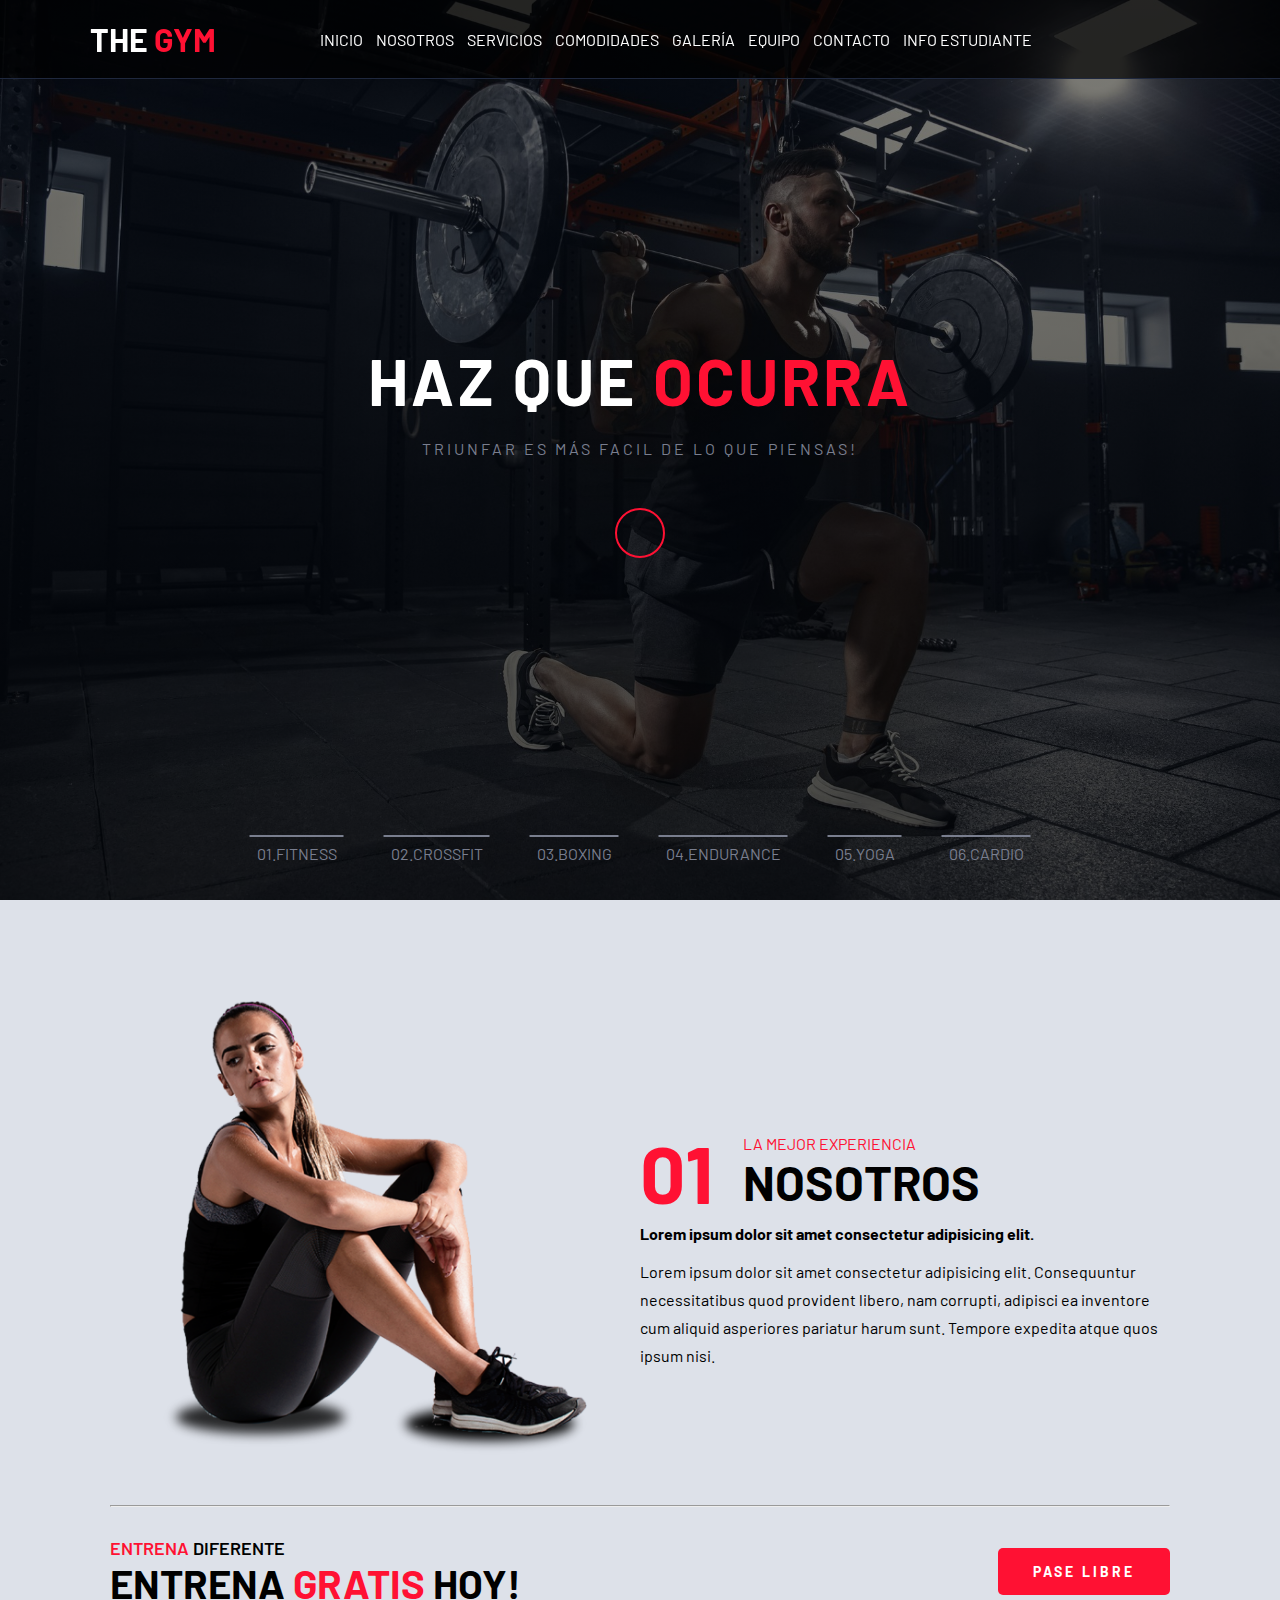
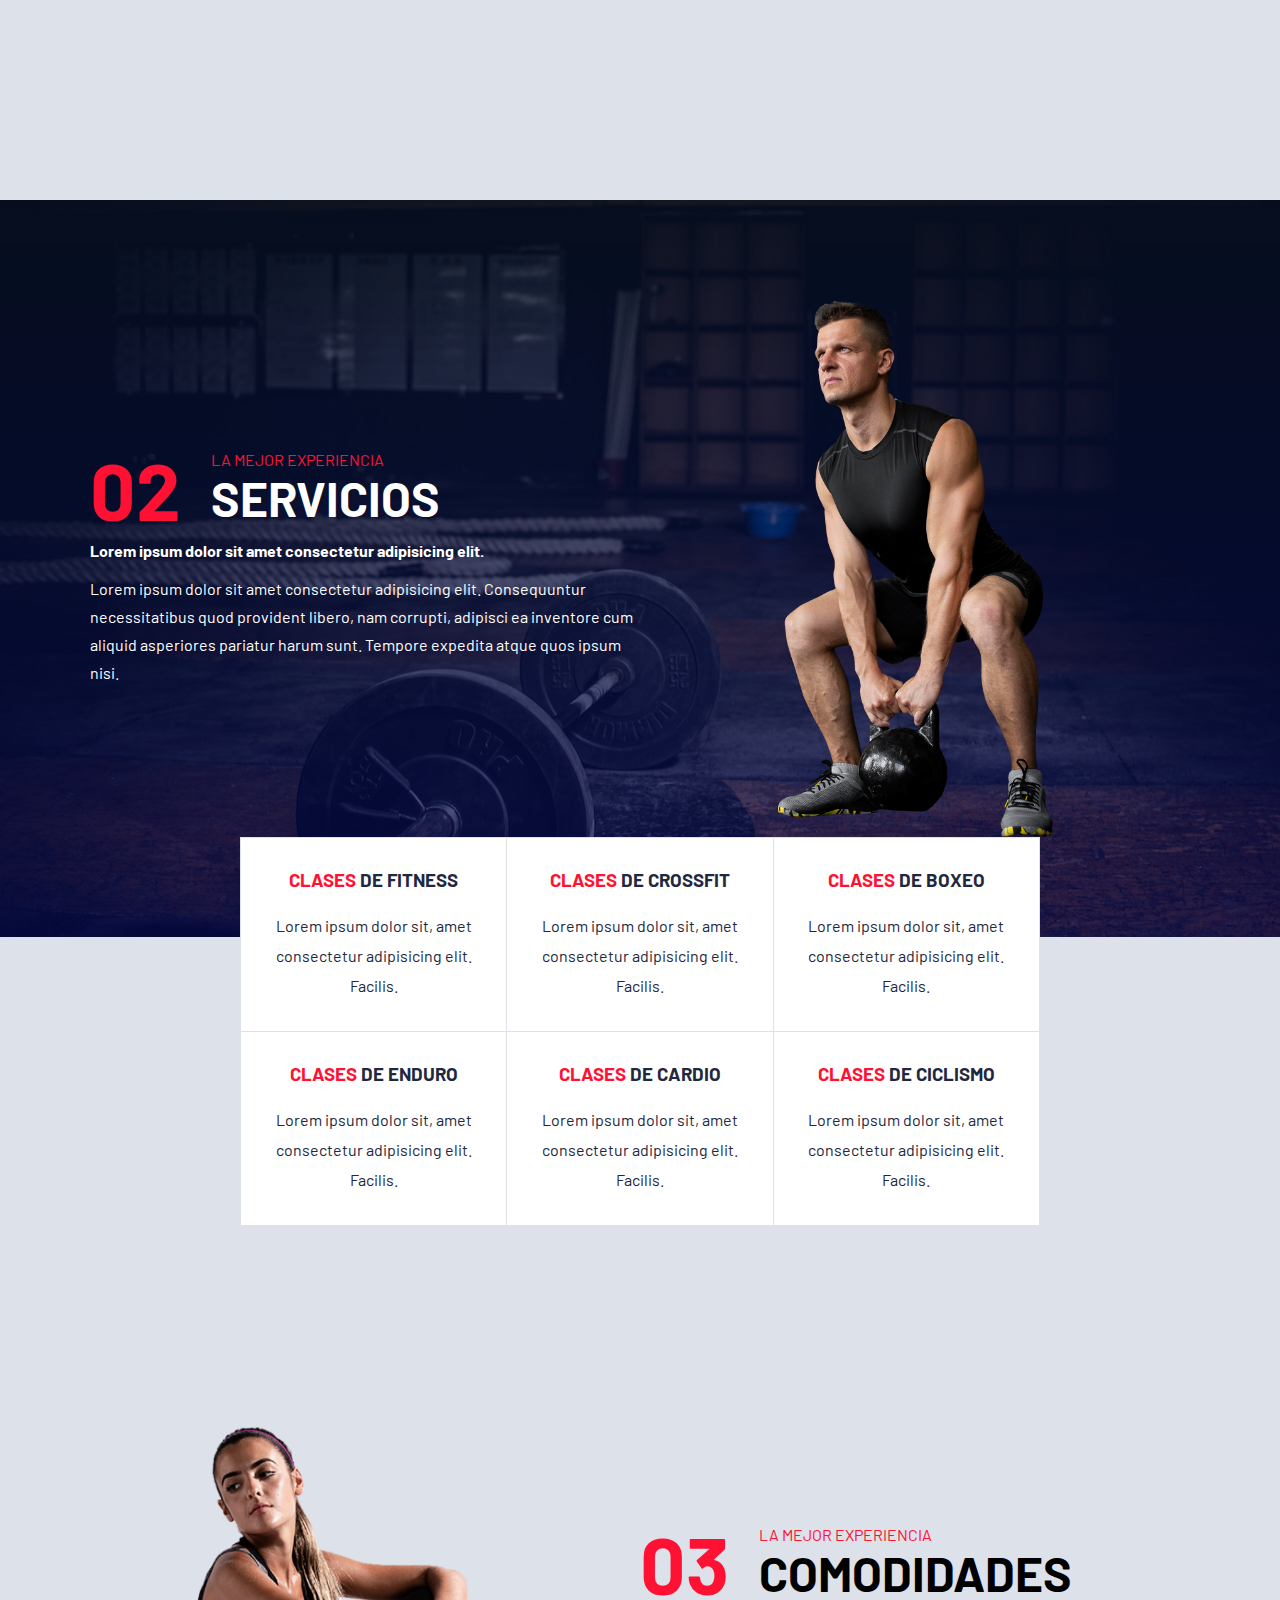
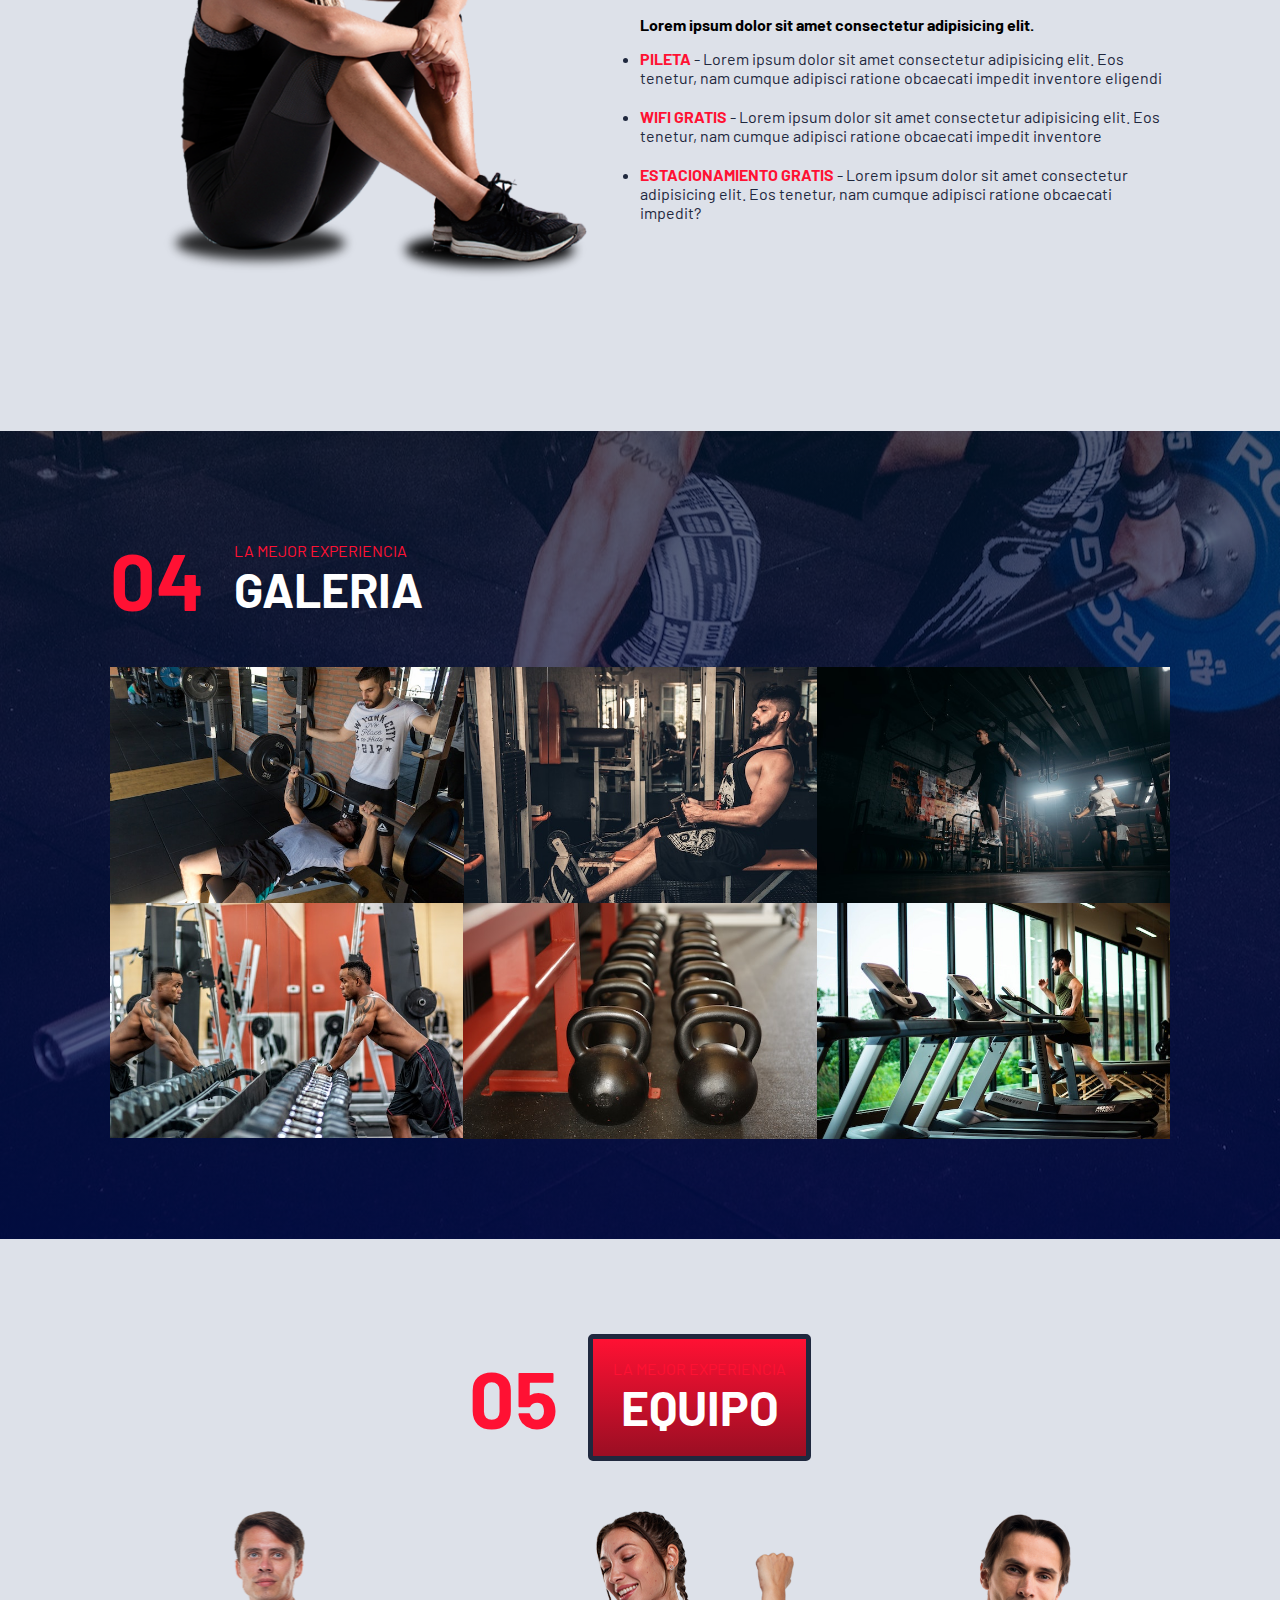
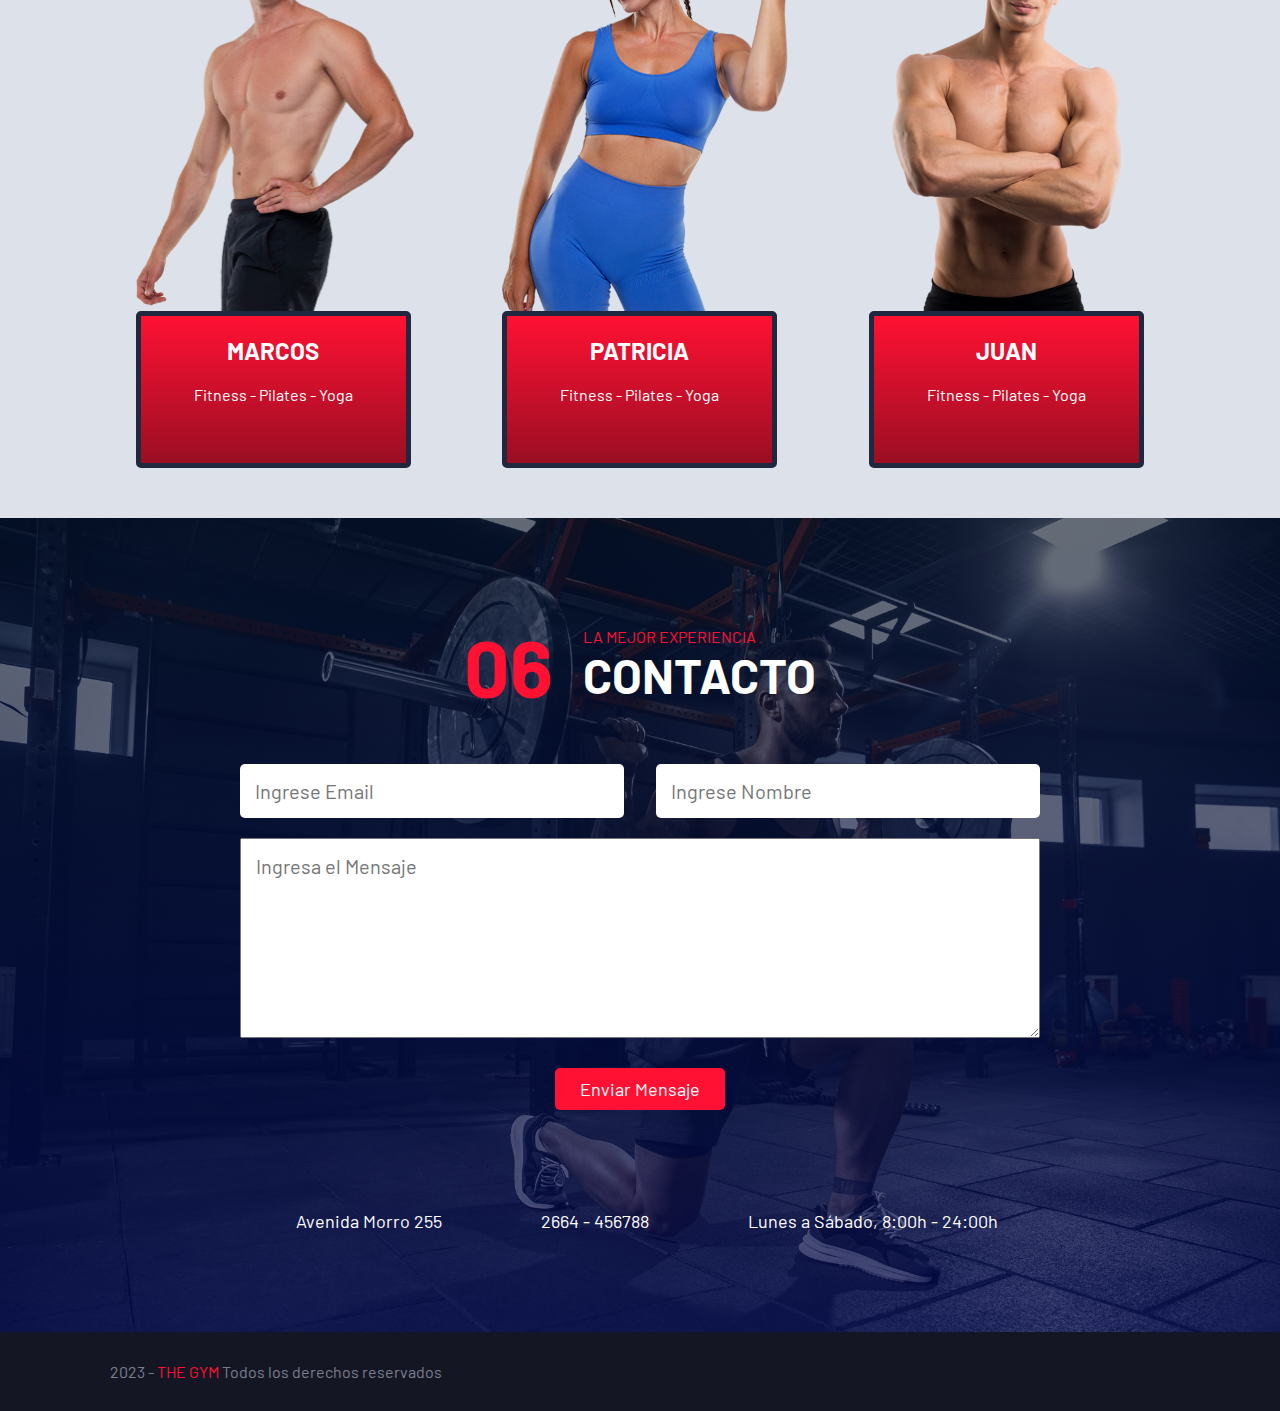
<file: index.html>
<!DOCTYPE html>
<html lang="es">
<head>
    <meta charset="UTF-8">
    <meta http-equiv="X-UA-Compatible" content="IE=edge">
    <meta name="viewport" content="width=device-width, initial-scale=1.0">
    <link rel="stylesheet" href="https://cdnjs.cloudflare.com/ajax/libs/font-awesome/6.2.1/css/all.min.css" integrity="sha512-MV7K8+y+gLIBoVD59lQIYicR65iaqukzvf/nwasF0nqhPay5w/9lJmVM2hMDcnK1OnMGCdVK+iQrJ7lzPJQd1w==" crossorigin="anonymous" referrerpolicy="no-referrer" />
    <link rel="stylesheet" href="styles.css">
    <title>THE GYM</title>
</head>
<body>
    <!-- MENU -->
    <div class="contenedor-header">
        <header>
            <h1>THE <span class="txtRojo">GYM</span></h1>
            <nav id="nav">
                <a href="#inicio" onclick="seleccionar()">inicio</a>
                <a href="#nosotros" onclick="seleccionar()">Nosotros</a>
                <a href="#servicios" onclick="seleccionar()">Servicios</a>
                <a href="#comodidades" onclick="seleccionar()">Comodidades</a>
                <a href="#galeria" onclick="seleccionar()">Galería</a>
                <a href="#equipo" onclick="seleccionar()">Equipo</a>
                <a href="#contacto" onclick="seleccionar()">Contacto</a>
                <!-- INFORMACION DEL ESSTU -->
                <a href="estudiante.html" onclick="seleccionar()">Info Estudiante</a>
            </nav>
            <div class="redes">
                <a href="#"><i class="fa-brands fa-facebook-f"></i></a>
                <a href="#"><i class="fa-brands fa-twitter"></i></a>
                <a href="#"><i class="fa-brands fa-square-instagram"></i></a>
            </div>
            <!-- Icono del menu responsive -->
            <div id="icono-nav" class="nav-responsive" onclick="mostrarOcultarMenu()">
                <i class="fa-solid fa-bars"></i>
            </div>                
        </header>
    </div>

    <!-- SECCION INICIO -->
    <section id="inicio" class="inicio">
        <div class="contenido-seccion">
            <div class="info">
                <h2>HAZ QUE <span class="txtRojo">OCURRA</span></h2>
                <p>Triunfar es más facil de lo que piensas!</p>
                <a href="#nosotros" class="btn-mas">
                    <i class="fa-solid fa-circle-chevron-down"></i>
                </a>
            </div>
            <div class="opciones">
                <div class="opcion">
                    01.FITNESS
                </div>
                <div class="opcion">
                    02.CROSSFIT
                </div>
                <div class="opcion">
                    03.BOXING
                </div>
                <div class="opcion">
                    04.ENDURANCE
                </div>
                <div class="opcion">
                    05.YOGA
                </div>
                <div class="opcion">
                    06.CARDIO
                </div>
            </div>
        </div>
    </section>

    <!-- SECCION NOSOTROS -->
    <section id="nosotros" class="nosotros">
        <div class="fila">
            <div class="col">
                <img src="img/nosotros.png" alt="">
            </div>
            <div class="col">
                <div class="contenedor-titulo">
                    <div class="numero">
                        01
                    </div>
                    <div class="info">
                        <span class="frase">LA MEJOR EXPERIENCIA</span>
                        <h2>NOSOTROS</h2>
                    </div>
                </div>
                <p class="p-especial">Lorem ipsum dolor sit amet consectetur adipisicing elit.</p>
                <p>Lorem ipsum dolor sit amet consectetur adipisicing elit. Consequuntur necessitatibus quod provident libero, nam corrupti, adipisci ea inventore cum aliquid asperiores pariatur harum sunt. Tempore expedita atque quos ipsum nisi.</p>
            </div>
        </div>
        <hr>
        <div class="fila-nosotros">
            <div class="col1">
                <span class="frase">
                    <span class="txtRojo">ENTRENA</span> DIFERENTE
                </span>
                <h2>ENTRENA <span class="txtRojo">GRATIS</span> HOY!</h2>
            </div>
            <div class="col2">
                <button>PASE LIBRE</button>
            </div>
        </div>
    </section>

    <!-- SECCION SERVICIOS -->
    <section class="servicios" id="servicios">
        <div class="contenido-seccion">
            <div class="fila">
                <div class="col">
                    <div class="contenedor-titulo">
                        <div class="numero">
                            02
                        </div>
                        <div class="info">
                            <span class="frase">LA MEJOR EXPERIENCIA</span>
                            <h2>SERVICIOS</h2>
                        </div>
                    </div>
                    <p class="p-especial">Lorem ipsum dolor sit amet consectetur adipisicing elit.</p>
                    <p>Lorem ipsum dolor sit amet consectetur adipisicing elit. Consequuntur necessitatibus quod provident libero, nam corrupti, adipisci ea inventore cum aliquid asperiores pariatur harum sunt. Tempore expedita atque quos ipsum nisi.</p>
                </div>
                <div class="col">
                    <img src="img/servicios.png" alt="">
                </div>
            </div>
        </div>
        <div class="info-servicios">
            <table>
                <tr>
                    <td>
                        <i class="fa-solid fa-person-walking"></i>
                        <h3><span class="txtRojo">Clases </span> de Fitness</h3>
                        <p>Lorem ipsum dolor sit, amet consectetur adipisicing elit. Facilis.</p>
                    </td>
                    <td>
                        <i class="fa-solid fa-dumbbell"></i>
                        <h3><span class="txtRojo">Clases </span> de Crossfit</h3>
                        <p>Lorem ipsum dolor sit, amet consectetur adipisicing elit. Facilis.</p>
                    </td>
                    <td>
                        <i class="fa-solid fa-mitten"></i>
                        <h3><span class="txtRojo">Clases </span> de Boxeo</h3>
                        <p>Lorem ipsum dolor sit, amet consectetur adipisicing elit. Facilis.</p>
                    </td>
                </tr>
                <tr>
                    <td>
                        <i class="fa-solid fa-clock"></i>
                        <h3><span class="txtRojo">Clases </span> de Enduro</h3>
                        <p>Lorem ipsum dolor sit, amet consectetur adipisicing elit. Facilis.</p>
                    </td>
                    <td>
                        <i class="fa-solid fa-heart-circle-bolt"></i>
                        <h3><span class="txtRojo">Clases </span> de Cardio</h3>
                        <p>Lorem ipsum dolor sit, amet consectetur adipisicing elit. Facilis.</p>
                    </td>
                    <td>
                        <i class="fa-solid fa-bicycle"></i>
                        <h3><span class="txtRojo">Clases </span> de Ciclismo</h3>
                        <p>Lorem ipsum dolor sit, amet consectetur adipisicing elit. Facilis.</p>
                    </td>
                </tr>
            </table>
        </div>
    </section>

    <!-- SECCION COMODIDADES -->
    <section id="comodidades" class="comodidades">
        <div class="fila">
            <div class="col">
                <img src="img/nosotros.png" alt="">
            </div>
            <div class="col">
                <div class="contenedor-titulo">
                    <div class="numero">
                        03
                    </div>
                    <div class="info">
                        <span class="frase">LA MEJOR EXPERIENCIA</span>
                        <h2>COMODIDADES</h2>
                    </div>
                </div>
                <p class="p-especial">Lorem ipsum dolor sit amet consectetur adipisicing elit.</p>
                <ul>
                    <li><span>PILETA</span> - Lorem ipsum dolor sit amet consectetur adipisicing elit. Eos tenetur, nam cumque adipisci ratione obcaecati impedit inventore eligendi</li>
                    <li><span>WIFI GRATIS</span> - Lorem ipsum dolor sit amet consectetur adipisicing elit. Eos tenetur, nam cumque adipisci ratione obcaecati impedit inventore</li>
                    <li><span>ESTACIONAMIENTO GRATIS</span> - Lorem ipsum dolor sit amet consectetur adipisicing elit. Eos tenetur, nam cumque adipisci ratione obcaecati impedit?</li>
                </ul>
            </div>
        </div>
    </section>

    <!-- SECCION GALERIA -->
    <section class="galeria" id="galeria">
        <div class="contenido-seccion">
            <div class="contenedor-titulo">
                <div class="numero">
                    04
                </div>
                <div class="info">
                    <span class="frase">LA MEJOR EXPERIENCIA</span>
                    <h2>GALERIA</h2>
                </div>
            </div>
            <div class="fila">
                <div class="col">
                    <img src="img/f1.jpg" alt="">
                </div>
                <div class="col">
                    <img src="img/f2.jpg" alt="">
                </div>
                <div class="col">
                    <img src="img/f3.jpg" alt="">
                </div>
            </div>
            <div class="fila">
                <div class="col">
                    <img src="img/f4.jpg" alt="">
                </div>
                <div class="col">
                    <img src="img/f5.jpg" alt="">
                </div>
                <div class="col">
                    <img src="img/f6.jpg" alt="">
                </div>
            </div>
        </div>
    </section>
    
    <!-- SECCION EQUIPO -->
    <section class="equipo" id="equipo">
        <div class="contenido-seccion">
            <div class="contenedor-titulo">
                <div class="numero">
                    05
                </div>
                <div class="info">
                    <span class="frase">LA MEJOR EXPERIENCIA</span>
                    <h2>EQUIPO</h2>
                </div>
            </div>
            <div class="fila">
                <div class="col">
                    <img src="img/e1.png" alt="">
                    <div class="info">
                        <h2>MARCOS</h2>
                        <p>Fitness - Pilates - Yoga</p>
                        <a href="#">
                            <i class="fa-brands fa-facebook-f"></i>
                        </a>
                        <a href="#">
                            <i class="fa-brands fa-twitter"></i>
                        </a>
                    </div>
                </div>
                <div class="col">
                    <img src="img/e2.png" alt="">
                    <div class="info">
                        <h2>PATRICIA</h2>
                        <p>Fitness - Pilates - Yoga</p>
                        <a href="#">
                            <i class="fa-brands fa-facebook-f"></i>
                        </a>
                        <a href="#">
                            <i class="fa-brands fa-twitter"></i>
                        </a>
                    </div>
                </div>
                <div class="col">
                    <img src="img/e3.png" alt="">
                    <div class="info">
                        <h2>JUAN</h2>
                        <p>Fitness - Pilates - Yoga</p>
                        <a href="#">
                            <i class="fa-brands fa-facebook-f"></i>
                        </a>
                        <a href="#">
                            <i class="fa-brands fa-twitter"></i>
                        </a>
                    </div>
                </div>
            </div>
        </div>
    </section>

    <!-- SECCION CONTACTO -->
    <section class="contacto" id="contacto">
        <div class="contenido-seccion">
            <div class="contenedor-titulo">
                <div class="numero">
                    06
                </div>
                <div class="info">
                    <span class="frase">LA MEJOR EXPERIENCIA</span>
                    <h2>CONTACTO</h2>
                </div>
            </div>
            <div class="fila">
                <div class="col">
                    <input type="text" placeholder="Ingrese Email">
                </div>
                <div class="col">
                    <input type="text" placeholder="Ingrese Nombre">
                </div>
            </div>
            <div class="mensaje">
                <textarea name="" id="" cols="30" rows="10" placeholder="Ingresa el Mensaje"></textarea>
                <button>Enviar Mensaje</button>
            </div>
            <div class="fila-datos">
                <div class="col">
                    <i class="fa-solid fa-location-dot"></i>
                    Avenida Morro 255
                </div>
                <div class="col">
                    <i class="fa-solid fa-phone"></i>
                    2664 - 456788
                </div>
                <div class="col">
                    <i class="fa-regular fa-clock"></i>
                    Lunes a Sábado, 8:00h - 24:00h
                </div>
            </div>
        </div>

    </section>

    <footer>
        <div class="info">
            <p>2023 - <span class="txtRojo">THE GYM</span> Todos los derechos reservados</p>
            <div class="redes">
                <a href="#">
                    <i class="fa-brands fa-facebook-f"></i>
                </a>
                <a href="#">
                    <i class="fa-brands fa-twitter"></i>
                </a>
                <a href="#">
                    <i class="fa-brands fa-instagram"></i>
                </a>
                <a href="#">
                    <i class="fa-brands fa-youtube"></i>
                </a>
            </div>
        </div>
    </footer>
    
</body>
</html>
</file>
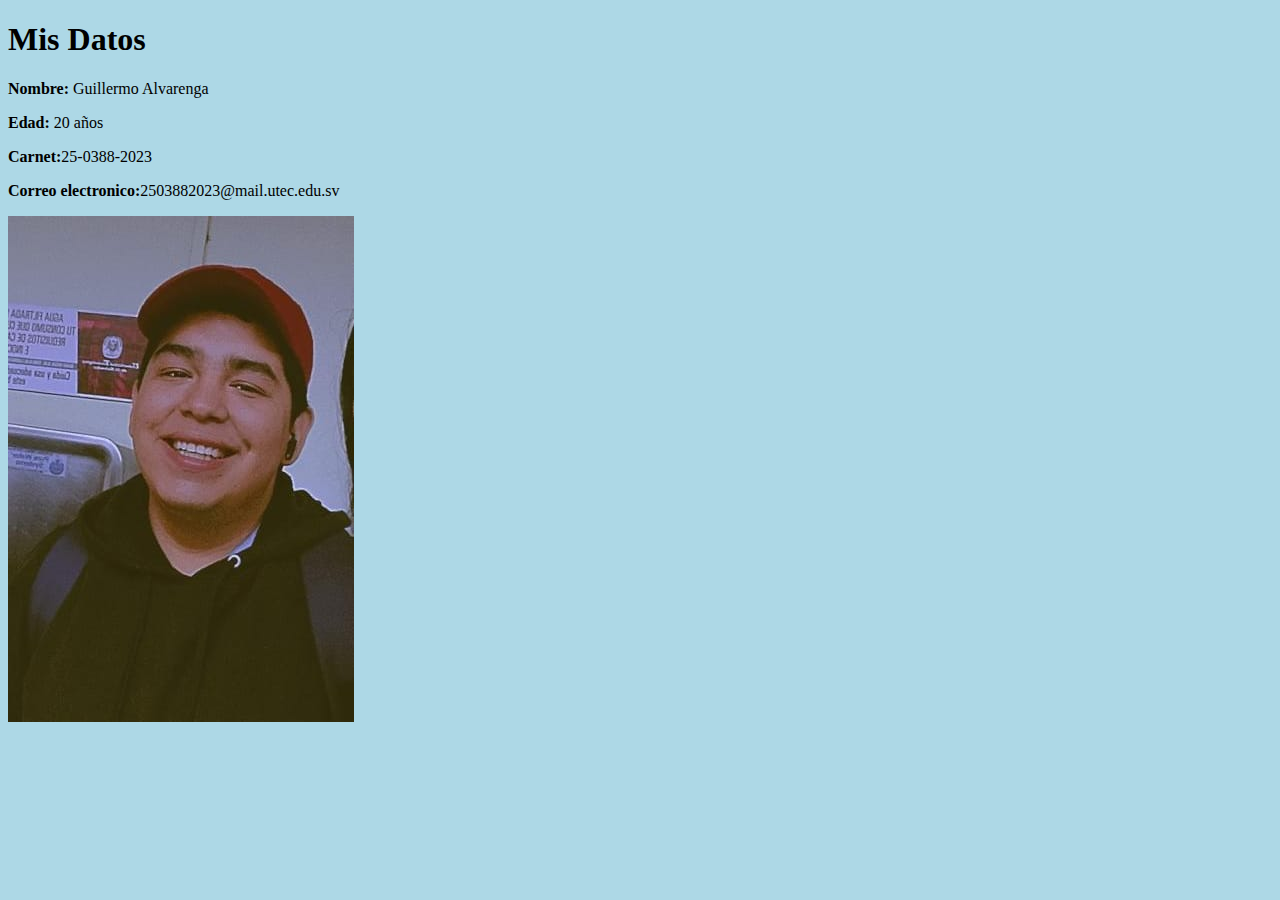
<file: estudiante.html>
<!DOCTYPE html>
<html lang="en">
<head>
    <meta charset="UTF-8">
    <meta name="viewport" content="width=device-width, initial-scale=1.0">
    <title>Datos Personales</title>
</head>
<body>
    <h1>Mis Datos</h1>
    <p><b>Nombre: </b> Guillermo Alvarenga</p>
    <p><b>Edad:</b> 20 años</p>
    <p><b>Carnet:</b>25-0388-2023</p>
<p><b>Correo electronico:</b>2503882023@mail.utec.edu.sv</p>
    <img src="Guillermo.jpg" alt="">
</body>
</html>
<style>
    *{
        background-color:lightblue;
    }
</style>
</file>
<file: styles.css>
@import url('https://fonts.googleapis.com/css2?family=Barlow:ital,wght@0,100;0,200;0,300;0,400;0,500;0,600;0,700;0,800;0,900;1,100;1,200;1,300;1,400;1,500;1,600;1,700;1,800;1,900&display=swap');
/* *********** */
/* Global Styles */
/* *********** */
* {
    margin: 0;
    padding: 0;
    box-sizing: border-box;
    font-family: 'Barlow', sans-serif;
}

html {
    scroll-behavior: smooth;
}

body {
    background-color: #dde1e9;
}

/* *********** */
/* ENCABEZADO - MENU */
/* *********** */
.contenedor-header {
    width: 100%;
    position: fixed;
    border-bottom: 1px solid #1f283e;
    background-color: rgba(0, 0, 0, 0.7);
    z-index: 99;
    padding: 0 20px;
}

.contenedor-header header {
    max-width: 1100px;
    margin: auto;
    width: 100%;
    display: flex;
    justify-content: space-between;
    align-items: center;
    padding: 20px 0;
    color: #fff;
}

.txtRojo {
    color: #ff1133;
}

.contenedor-header header nav a {
    display: inline-block;
    text-decoration: none;
    color: #fff;
    padding: 5px;
    text-transform: uppercase;
}

.contenedor-header header nav a:hover {
    color: #ff1133;
}

.contenedor-header header .redes a {
    text-decoration: none;
    color: #fff;
    display: inline-block;
    padding: 5px 8px;
}

.contenedor-header header .redes a:hover {
    color: #ff1133;
}

.nav-responsive {
    display: none;
    font-size: 25px;
}

/* *********** */
/* SECCIÓN INICIO */
/* *********** */
.inicio {
    height: 100vh;
    background: linear-gradient(rgba(0, 1, 3, 0.5), rgba(0, 0, 0, .7)), url(img/fondo.jpg) center center / cover;
    color: #fff;
    position: relative;
}

.inicio .contenido-seccion {
    max-width: 1100px;
    margin: auto;
}

.inicio .info {
    width: fit-content;
    margin: auto;
    position: absolute;
    top: 50%;
    left: 50%;
    transform: translate(-50%, -50%);
    text-align: center;
}

.inicio .info h2 {
    font-size: 4rem;
    letter-spacing: 3px;
}

.inicio .info p {
    margin: 20px;
    color: #797e8e;
    font-size: 16px;
    letter-spacing: 3px;
    text-transform: uppercase;
}

.inicio .info .btn-mas {
    width: 50px;
    margin: auto;
    height: 50px;
    border: 2px solid #ff1133;
    display: flex;
    justify-content: center;
    align-items: center;
    border-radius: 50%;
    color: #ff1133;
    margin-top: 50px;
    text-decoration: none;
}

.opciones {
    position: absolute;
    display: flex;
    justify-content: space-between;
    bottom: 30px;
    left: 50%;
    transform: translateX(-50%);
}

.opciones .opcion {
    border-top: 2px solid #797e8e;
    padding: 7px;
    color: #797e8e;
    margin: 0 20px;
}

/* *********** */
/* SECCION NOSOTROS */
/* *********** */
.nosotros {
    max-width: 1100px;
    margin: auto;
    height: 100vh;
    background-color: #dde1e9;
    padding: 100px 20px;
}

/* *********** */
/* SECCION NOSOTROS */
/* *********** */
.nosotros .fila {
    display: flex;
    align-items: center;
}

.nosotros .col {
    width: 50%;
}

.nosotros .col img {
    width: 80%;
    display: block;
    margin: auto;
    margin-bottom: 50px;
}

.nosotros .contenedor-titulo {
    display: flex;
    align-items: center;
}

.nosotros .contenedor-titulo .numero {
    color: #ff1133;
    font-weight: bold;
    display: block;
    font-size: 5rem;
}

.nosotros .contenedor-titulo .info {
    margin-left: 30px;
}

.nosotros .contenedor-titulo .info .frase {
    color: #ff1133;
}

.nosotros .contenedor-titulo .info h2 {
    font-size: 3rem;
}

.nosotros .col p {
    margin-bottom: 10px;
    line-height: 28px;
}

.nosotros .p-especial {
    font-weight: bold;
}

.nosotros hr {
    margin-bottom: 30px;
}

.nosotros .fila-nosotros {
    display: flex;
    justify-content: space-between;
    align-items: center;
}

.nosotros .fila-nosotros .frase {
    font-size: 18px;
    font-weight: 600;
}

.nosotros .fila-nosotros h2 {
    font-size: 2.5rem;
}

.nosotros .fila-nosotros button {
    background-color: #ff1133;
    border: none;
    color: #fff;
    padding: 15px 35px;
    font-size: 14px;
    letter-spacing: 3px;
    font-weight: bold;
    border-radius: 5px;
    cursor: pointer;
}

/* ********** */
/* SERVICIOS */
/* ********** */
.servicios {
    color: #fff;
    position: relative;
}

.servicios .contenido-seccion {
    background: linear-gradient(rgba(0, 14, 41, 0.6), rgba(0, 7, 78, 0.7)), url(img/fondo-servicios.jpg) center center / cover;
    margin: auto;
    padding: 0 20px;
}

.servicios .fila {
    max-width: 1100px;
    margin: auto;
    display: flex;
    align-items: center;
    padding: 100px 0;
}

.servicios .col {
    width: 50%;
}

.servicios .col img {
    display: block;
    width: 50%;
    margin: auto;
}

.servicios .contenedor-titulo {
    display: flex;
    align-items: center;
}

.servicios .contenedor-titulo .numero {
    color: #ff1133;
    font-weight: bold;
    display: block;
    font-size: 5rem;
}

.servicios .contenedor-titulo .info {
    margin-left: 30px;
}

.servicios .contenedor-titulo .info .frase {
    color: #ff1133;
}

.servicios .contenedor-titulo .info h2 {
    font-size: 3rem;
}

.servicios .col p {
    margin-bottom: 10px;
    line-height: 28px;
}

.servicios .p-especial {
    font-weight: bold;
}

.servicios .info-servicios {
    max-width: 800px;
    margin: auto;
}

.servicios .info-servicios table {
    text-align: center;
    background-color: #fff;
    color: #1f283e;
    border-collapse: collapse;
    position: relative;
    bottom: 100px;
}

.servicios .info-servicios table td {
    padding: 30px;
    border: 1px solid #dde1e9;
}

.servicios .info-servicios table td i {
    color: #ff1133;
    font-size: 2.5rem;
    margin-bottom: 20px;
}

.servicios .info-servicios h3 {
    margin-bottom: 20px;
    text-transform: uppercase;
}

.servicios .info-servicios p {
    line-height: 30px;
}

/* *********** */
/* SECCION COMODIDADES */
/* *********** */
.comodidades {
    max-width: 1100px;
    margin: auto;
    background-color: #dde1e9;
    padding: 100px 20px;
}

.comodidades .fila {
    display: flex;
    align-items: center;
}

.comodidades .col {
    width: 50%;
}

.comodidades .col img {
    width: 80%;
    display: block;
    margin: auto;
    margin-bottom: 50px;
}

.comodidades .contenedor-titulo {
    display: flex;
    align-items: center;
}

.comodidades .contenedor-titulo .numero {
    color: #ff1133;
    font-weight: bold;
    display: block;
    font-size: 5rem;
}

.comodidades .contenedor-titulo .info {
    margin-left: 30px;
}

.comodidades .contenedor-titulo .info .frase {
    color: #ff1133;
}

.comodidades .contenedor-titulo .info h2 {
    font-size: 3rem;
}

.comodidades .col p {
    margin-bottom: 10px;
    line-height: 28px;
}

.comodidades .p-especial {
    font-weight: bold;
}

.comodidades .col li {
    margin-bottom: 20px;
    color: #1f283e;
}

.comodidades .col li span {
    font-weight: bold;
    color: #ff1133;
}

/* ********** */
/* SECCION GALERIA */
/* ********** */
.galeria {
    color: #fff;
    background: linear-gradient(rgba(0, 14, 41, 0.6), rgba(0, 7, 78, 0.7)), url(img/fondo-galeria.jpg) center center / cover;
    padding: 100px 0;
}

.galeria .contenido-seccion {
    max-width: 1100px;
    margin: auto;
    padding: 0 20px;
}

.galeria .contenedor-titulo {
    display: flex;
    align-items: center;
    margin-bottom: 40px;
}

.galeria .contenedor-titulo .numero {
    color: #ff1133;
    font-weight: bold;
    display: block;
    font-size: 5rem;
}

.galeria .contenedor-titulo .info {
    margin-left: 30px;
}

.galeria .contenedor-titulo .info .frase {
    color: #ff1133;
}

.galeria .contenedor-titulo .info h2 {
    font-size: 3rem;
}

.galeria .fila {
    display: flex;
}

.galeria .fila .col img {
    width: 100%;
    display: block;
}

/* *********** */
/* SECCION EQUIPO */
/* *********** */
.equipo {
    max-width: 1100px;
    margin: auto;
    padding-top: 95px;
    background-color: #dde1e9;
}

.equipo .contenedor-titulo {
    display: flex;
    align-items: center;
    width: fit-content;
    margin: auto;
}

.equipo .contenedor-titulo .numero {
    color: #ff1133;
    font-weight: bold;
    display: block;
    font-size: 5rem;
}

.equipo .contenedor-titulo .info {
    margin-left: 30px;
}

.equipo .contenedor-titulo .info .frase {
    color: #ff1133;
}

.equipo .contenedor-titulo .info h2 {
    font-size: 3rem;
}

.equipo .fila {
    margin: 50px 0;
    display: flex;
    justify-content: space-around;
}

.equipo .col {
    width: 25%;
}

.equipo .col img {
    max-height: 400px;
    display: block;
    margin: auto;
}

.equipo .info {
    border: 5px solid #1f283e;
    text-align: center;
    border-radius: 5px;
    padding: 20px;
    background: linear-gradient(#ff1133, #9a0e23);
    color: #fff;
}

.equipo .info p {
    margin: 20px 0;
}

.equipo .info a {
    color: #fff;
    text-decoration: none;
    display: inline-block;
    margin: 0 20px;
    font-size: 20px;
}

/* *********** */
/* SECCION CONTACTO */
/* *********** */
.contacto {
    color: #fff;
    background: linear-gradient(rgba(0, 14, 41, 0.6), rgba(0, 7, 78, 0.7)), url(img/fondo.jpg) center center / cover;
    padding: 100px 20px;
}

.contacto .contenido-seccion {
    max-width: 800px;
    margin: auto;
}

.contacto .contenedor-titulo {
    display: flex;
    align-items: center;
    width: fit-content;
    margin: auto;
}

.contacto .contenedor-titulo .numero {
    color: #ff1133;
    font-weight: bold;
    display: block;
    font-size: 5rem;
}

.contacto .contenedor-titulo .info {
    margin-left: 30px;
}

.contacto .contenedor-titulo .info .frase {
    color: #ff1133;
}

.contacto .contenedor-titulo .info h2 {
    font-size: 3rem;
}

.contacto .fila {
    display: flex;
    margin-top: 50px;
    justify-content: space-between;
}

.contacto .fila .col {
    width: 48%;
}

.contacto .fila input {
    width: 100%;
    padding: 15px;
    border: none;
    border-radius: 5px;
    font-size: 20px;
    outline: none;
}

.contacto textarea {
    display: block;
    margin-top: 20px;
    padding: 15px;
    font-size: 20px;
    outline: none;
    width: 100%;
    height: 200px;
}

.contacto button {
    display: block;
    width: fit-content;
    margin: auto;
    margin-top: 30px;
    border: none;
    background-color: #ff1133;
    color: #fff;
    font-size: 18px;
    padding: 10px 25px;
    border-radius: 5px;
    cursor: pointer;
}

.contacto .fila-datos {
    display: flex;
    justify-content: space-around;
    margin-top: 100px;
    font-size: 18px;
    text-align: center;
}

.contacto i {
    color: #ff1133;
    display: inline-block;
    margin-right: 10px;
}

/* *********** */
/* FOOTER */
/* *********** */
footer {
    background-color: #151623;
    padding: 30px 0;
}

footer .info {
    display: flex;
    max-width: 1100px;
    margin: auto;
    justify-content: space-between;
    padding: 0 20px;
}

footer .info p {
    color: #797e8e;
}

footer .info a {
    text-decoration: none;
    color: #797e8e;
    display: inline-block;
    margin: 0 15px;
}

/* *********** */
/* RESPONSIVE */
/* *********** */
@media only screen and (max-width: 900px) {
    header nav {
        position: initial;
        display: none;
        transform: translate(0);
    }

    header .redes {
        display: none;
    }

    .nav-responsive {
        display: block;
    }

    nav.responsive {
        display: flex;
        flex-direction: column;
        justify-content: center;
        position: absolute;
        left: 0;
        top: 0;
        width: 100%;
        height: 100vh;
        background-color: #151623;
        z-index: 99;
    }

    nav.responsive a {
        display: block;
        width: fit-content;
        margin: 10px auto;
        font-size: 30px;
    }

    .inicio .opciones {
        display: none;
    }

    .nosotros .fila {
        display: block;
    }

    .nosotros .col {
        width: 100%;
        margin: auto;
    }

    .nosotros .col img {
        max-width: 200px;
        display: block;
        margin: auto;
    }

    .servicios .fila {
        display: block;
    }

    .servicios .col {
        width: 100%;
    }

    .comodidades .fila {
        display: block;
    }

    .comodidades .col {
        width: 100%;
    }

    .comodidades .col img {
        max-width: 200px;
    }

    .equipo .fila {
        display: block;
    }

    .equipo .col {
        width: 100%;
        margin-bottom: 20px;
    }

    .equipo .col img {
        max-height: 200px;
    }

    .equipo .info {
        max-width: 250px;
        margin: auto;
    }

    .contacto .fila {
        display: block;
    }

    .contacto .col {
        width: 100%;
        margin-bottom: 20px;
    }

    .contacto .fila-datos {
        display: block;
    }

    .contacto .fila-datos .col {
        margin-bottom: 20px;
    }

    footer .info {
        display: block;
        text-align: center;
    }

    footer .info p {
        margin-bottom: 10px;
    }
}
</file>
